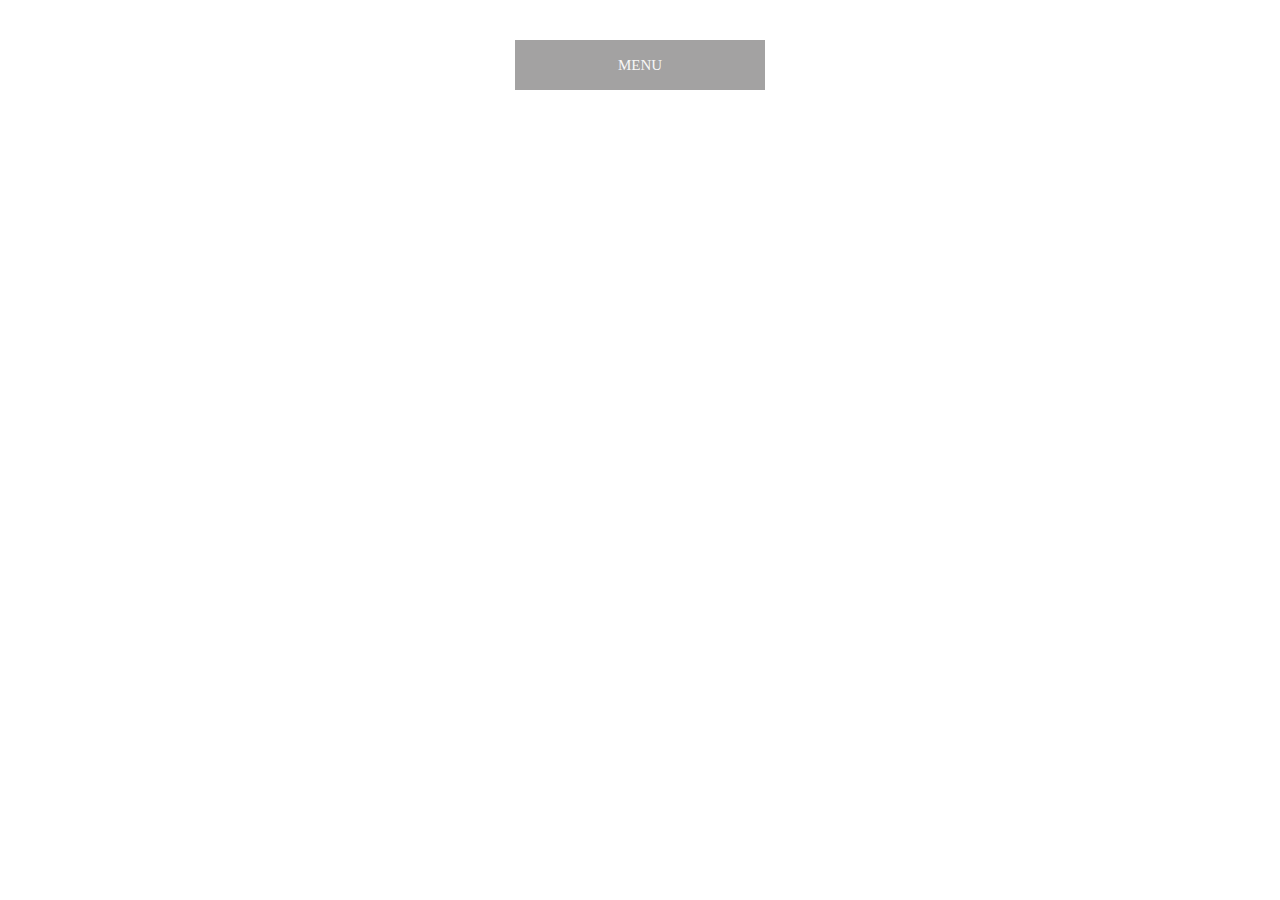
<file: animation/03-dropdown-menu/index.html>
<!DOCTYPE html>
<html lang="en">
  <head>
    <meta charset="UTF-8" />
    <meta http-equiv="X-UA-Compatible" content="IE=edge" />
    <meta name="viewport" content="width=device-width, initial-scale=1.0" />
    <title>Dropdown Menu</title>
    <link rel="stylesheet" href="style.css" />
  </head>
  <body>
    <div class="dropdown-container">
        <div class="menu-title">MENU</div>
        <ul class="dropdown-menu">
            <li>ITEM 1</li>
            <li>ITEM 2</li>
            <li>ITEM 3</li>
            <li>ITEM 4</li>
            <li>ITEM 5</li>
        </ul>
    </div>
    <script src="script.js"></script>
  </body>
</html>
</file>
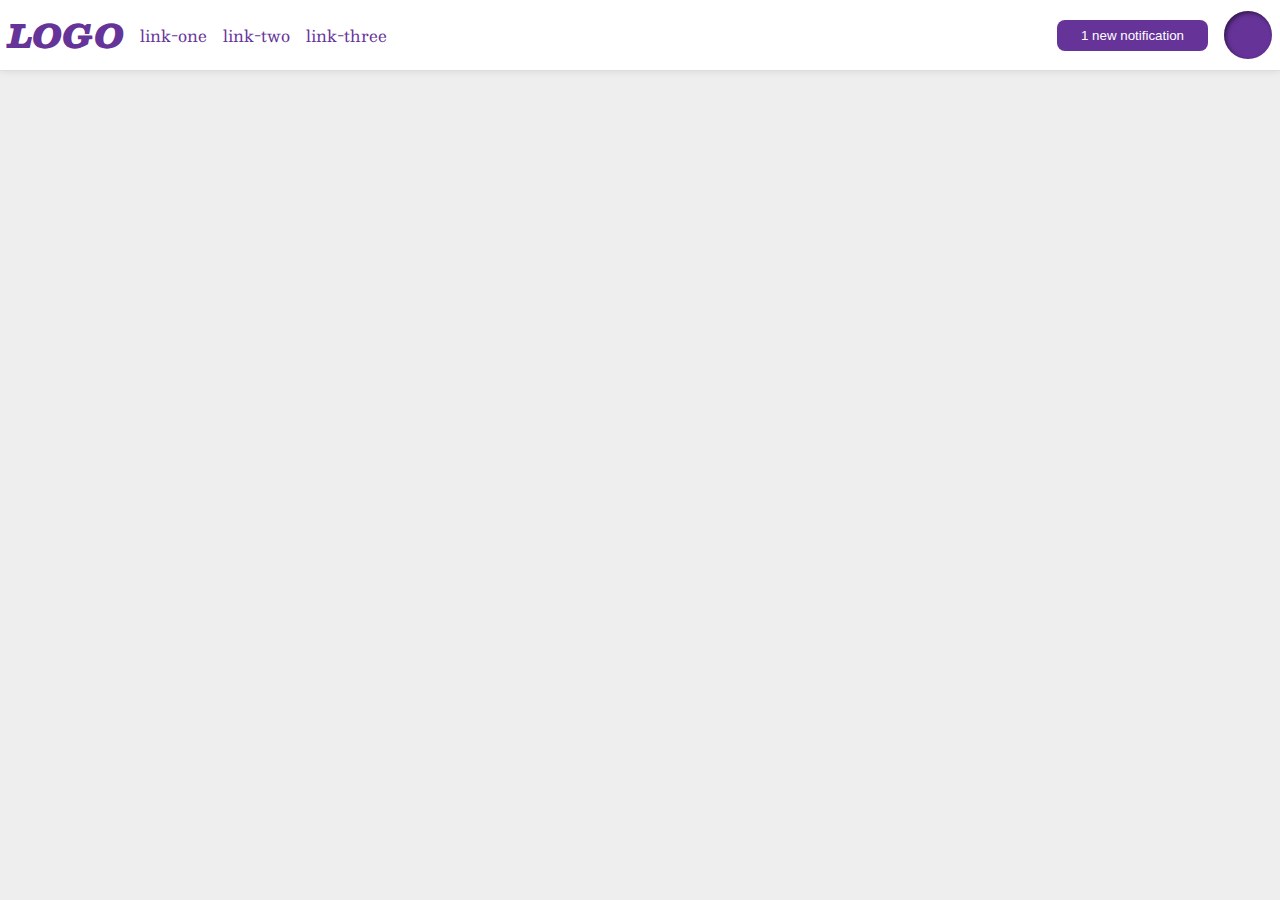
<file: flex/03-flex-header-2/index.html>
<!DOCTYPE html>
<html lang="en">
  <head>
    <meta charset="UTF-8">
    <meta http-equiv="X-UA-Compatible" content="IE=edge">
    <meta name="viewport" content="width=device-width, initial-scale=1.0">
    <title>Flex Header 2</title>
    <link rel="stylesheet" href="style.css">
  </head>
  <body>
    <div class="header">
      <div class="left">
        <div class="logo">
          LOGO
        </div>
        <ul class="links">
          <li><a href="google.com">link-one</a></li>
          <li><a href="google.com">link-two</a></li>
          <li><a href="google.com">link-three</a></li>
        </ul>
      </div>
      <div class="right">
        <button class="notifications">
          1 new notification
        </button>
        <div class="profile-image"></div>
      </div>
    </div>
  </body>
</html>
</file>
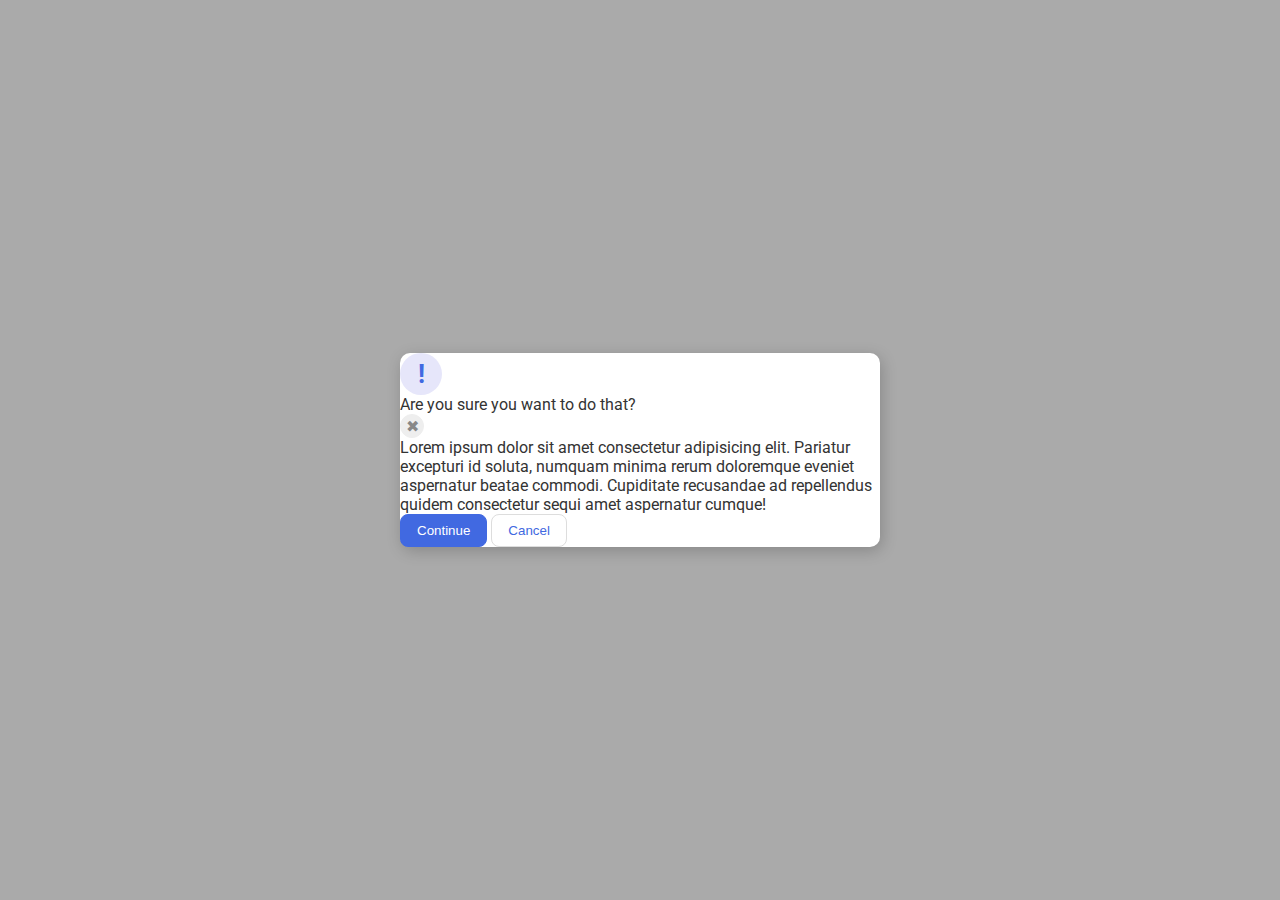
<file: flex/05-flex-modal/index.html>
<!DOCTYPE html>
<html lang="en">
  <head>
    <meta charset="UTF-8">
    <meta http-equiv="X-UA-Compatible" content="IE=edge">
    <meta name="viewport" content="width=device-width, initial-scale=1.0">
    <link rel="stylesheet" href="style.css">
    <title>Modal</title>
  </head>
  <body>
    <div class="modal">
      <div class="icon">!</div>
      <div class="header">Are you sure you want to do that?</div>
      <button class="close-button">✖</button>
      <div class="text">Lorem ipsum dolor sit amet consectetur adipisicing elit. Pariatur excepturi id soluta, numquam minima rerum doloremque eveniet aspernatur beatae commodi. Cupiditate recusandae ad repellendus quidem consectetur sequi amet aspernatur cumque!</div>
      <button class="continue">Continue</button>
      <button class="cancel">Cancel</button>
    </div>
  </body>
</html>
</file>
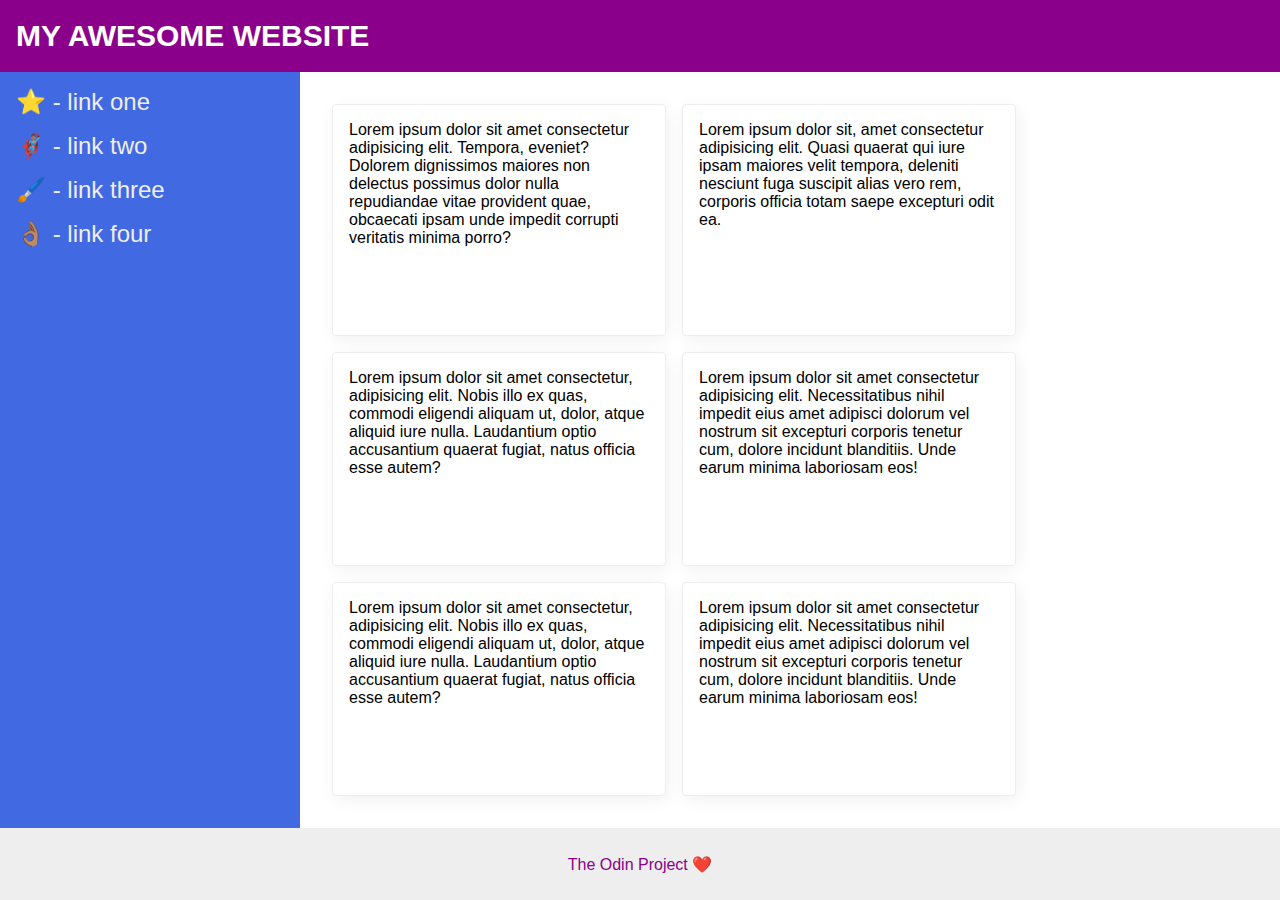
<file: flex/07-flex-layout-2/index.html>
<!DOCTYPE html>
<html lang="en">
  <head>
    <meta charset="UTF-8">
    <meta http-equiv="X-UA-Compatible" content="IE=edge">
    <meta name="viewport" content="width=device-width, initial-scale=1.0">
    <title>The Holy Grail</title>
    <link rel="stylesheet" href="style.css">
  </head>
  <body>
    <div class="header">
      MY AWESOME WEBSITE
    </div>
    <div class="main">
      <div class="sidebar">
        <ul>
          <li><a href="#">⭐ - link one</a></li>
          <li><a href="#">🦸🏽‍♂️ - link two</a></li>
          <li><a href="#">🖌️ - link three</a></li>
          <li><a href="#">👌🏽 - link four</a></li>
        </ul>
      </div>
      <div class="content">
        <div class="card">Lorem ipsum dolor sit amet consectetur adipisicing elit. Tempora, eveniet? Dolorem dignissimos maiores non delectus possimus dolor nulla repudiandae vitae provident quae, obcaecati ipsam unde impedit corrupti veritatis minima porro?</div>
        <div class="card">Lorem ipsum dolor sit, amet consectetur adipisicing elit. Quasi quaerat qui iure ipsam maiores velit tempora, deleniti nesciunt fuga suscipit alias vero rem, corporis officia totam saepe excepturi odit ea.</div>
        <div class="card">Lorem ipsum dolor sit amet consectetur, adipisicing elit. Nobis illo ex quas, commodi eligendi aliquam ut, dolor, atque aliquid iure nulla. Laudantium optio accusantium quaerat fugiat, natus officia esse autem?</div>
        <div class="card">Lorem ipsum dolor sit amet consectetur adipisicing elit. Necessitatibus nihil impedit eius amet adipisci dolorum vel nostrum sit excepturi corporis tenetur cum, dolore incidunt blanditiis. Unde earum minima laboriosam eos!</div>
        <div class="card">Lorem ipsum dolor sit amet consectetur, adipisicing elit. Nobis illo ex quas, commodi eligendi aliquam ut, dolor, atque aliquid iure nulla. Laudantium optio accusantium quaerat fugiat, natus officia esse autem?</div>
        <div class="card">Lorem ipsum dolor sit amet consectetur adipisicing elit. Necessitatibus nihil impedit eius amet adipisci dolorum vel nostrum sit excepturi corporis tenetur cum, dolore incidunt blanditiis. Unde earum minima laboriosam eos!</div>
      </div>
    </div>
    <div class="footer">
      The Odin Project ❤️
    </div>
  </body>
</html>
</file>
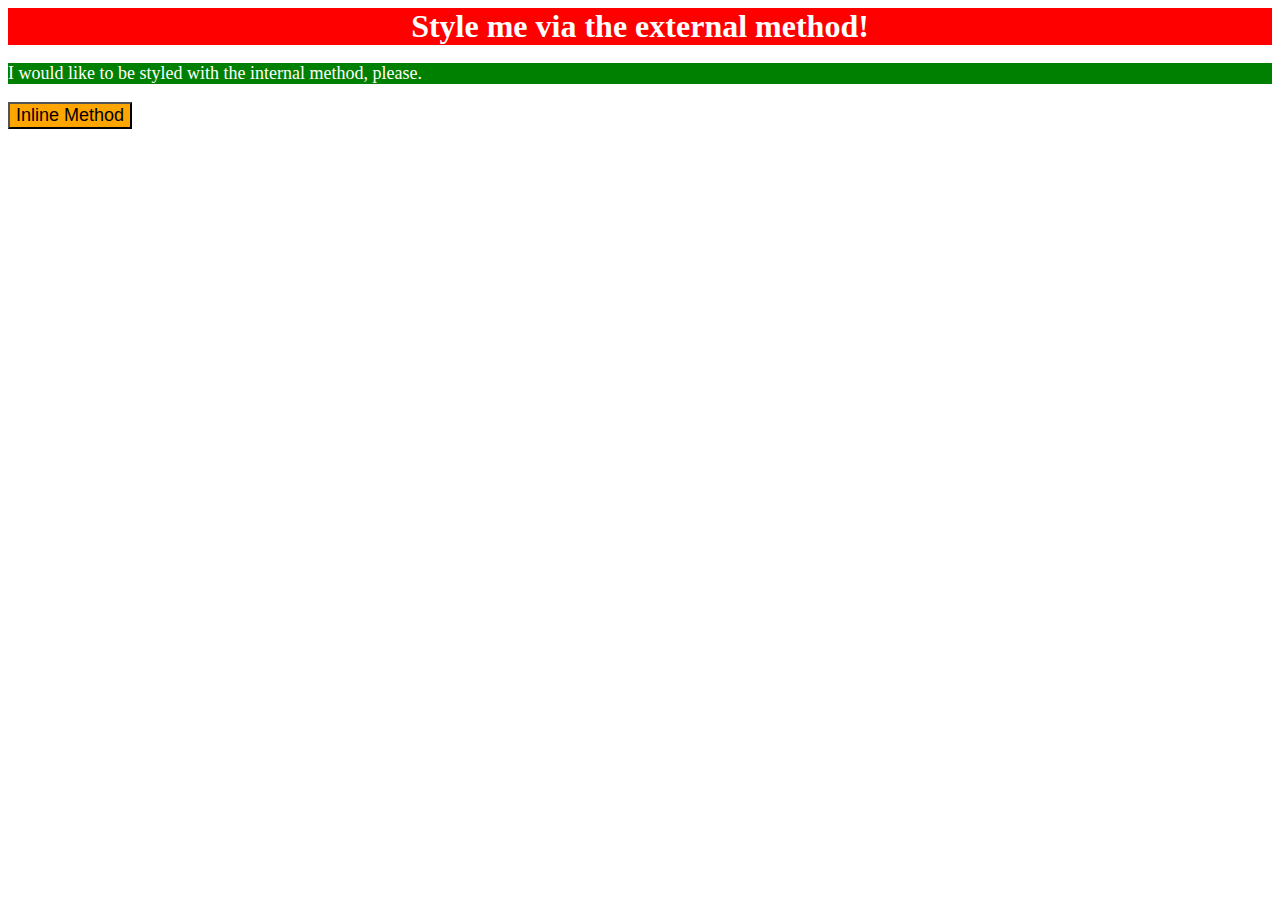
<file: foundations/01-css-methods/index.html>
<!DOCTYPE html>
<html lang="en">
  <head>
    <meta charset="UTF-8">
    <meta http-equiv="X-UA-Compatible" content="IE=edge">
    <meta name="viewport" content="width=device-width, initial-scale=1.0">
    <link rel="stylesheet" href="styles.css">
    <style>
      p {
        background-color: green;
        color: white;
        font-size: 18px;
      }
    </style>
    <title>Methods for Adding CSS</title>
  </head>
  <body>
    <div>Style me via the external method!</div>
    <p>I would like to be styled with the internal method, please.</p>
    <button style="background-color: orange; font-size: 18px;">Inline Method</button>
  </body>
</html>
</file>
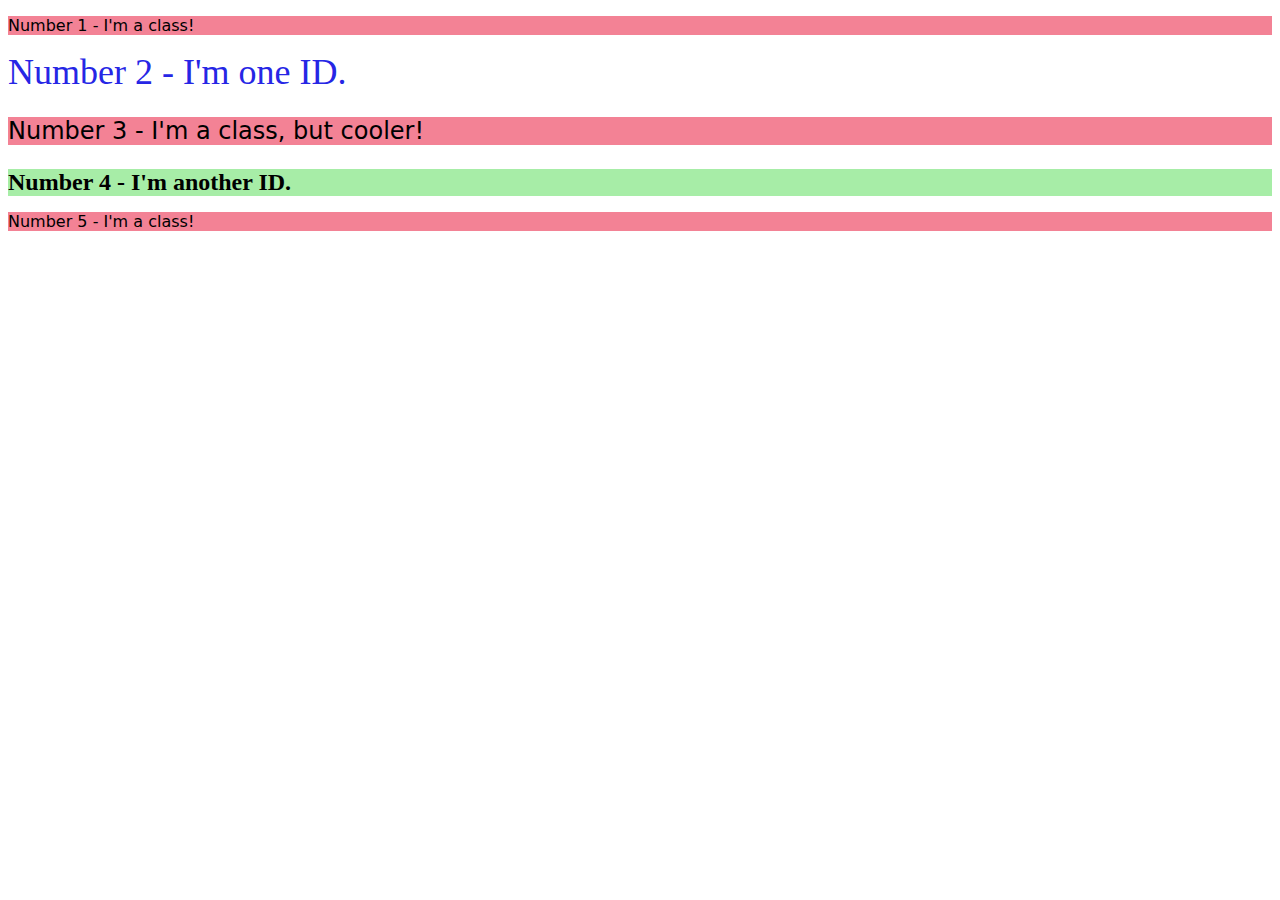
<file: foundations/02-class-id-selectors/index.html>
<!DOCTYPE html>
<html lang="en">
  <head>
    <meta charset="UTF-8">
    <meta http-equiv="X-UA-Compatible" content="IE=edge">
    <meta name="viewport" content="width=device-width, initial-scale=1.0">
    <title>Class and ID Selectors</title>
    <link rel="stylesheet" href="style.css">
  </head>
  <body>
    <p class="cool">Number 1 - I'm a class!</p>
    <div id="lone">Number 2 - I'm one ID.</div>
    <p class="cool cooler">Number 3 - I'm a class, but cooler!</p>
    <div id="wolf">Number 4 - I'm another ID.</div>
    <p class="cool">Number 5 - I'm a class!</p>
  </body>
</html>
</file>
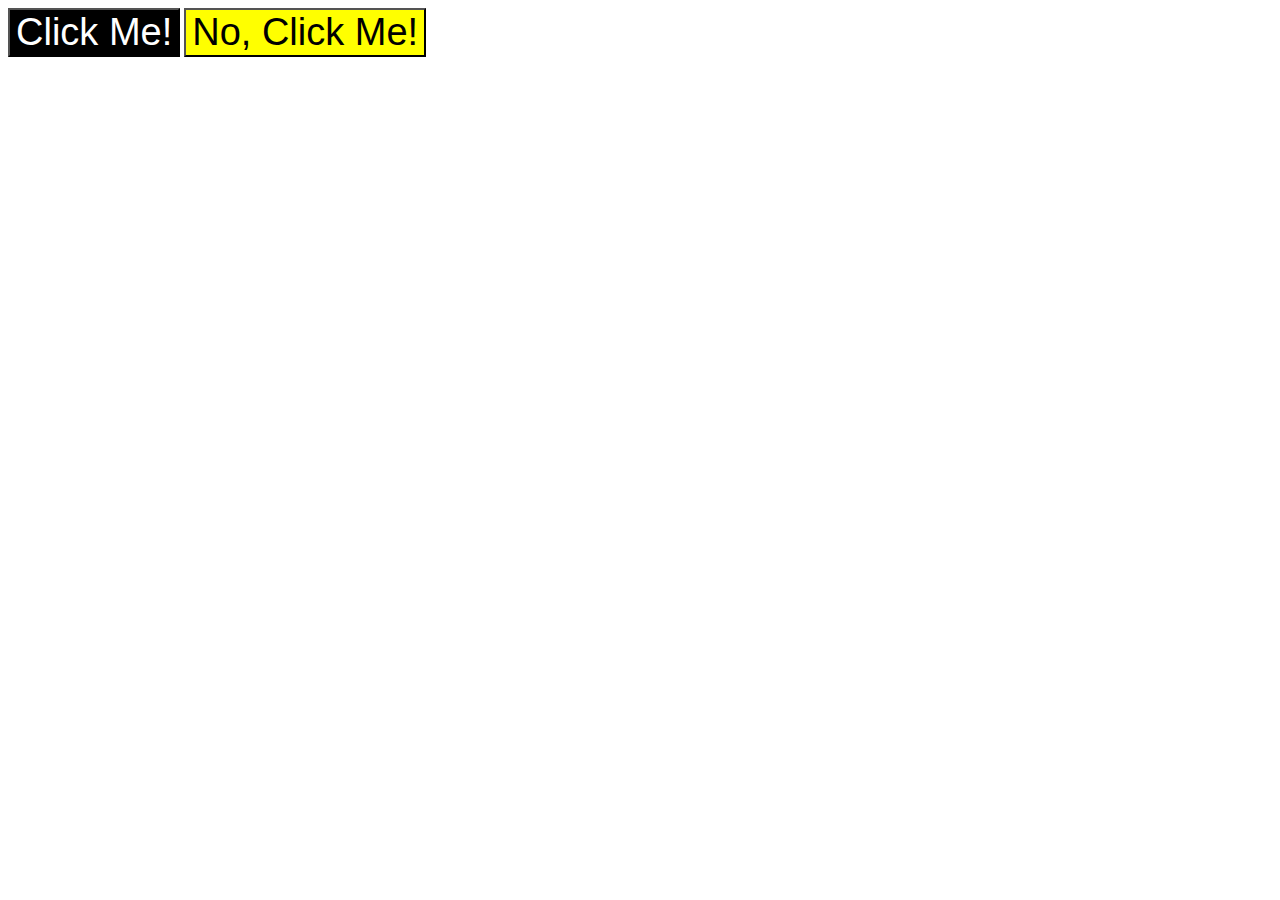
<file: foundations/03-grouping-selectors/index.html>
<!DOCTYPE html>
<html lang="en">
  <head>
    <meta charset="UTF-8">
    <meta http-equiv="X-UA-Compatible" content="IE=edge">
    <meta name="viewport" content="width=device-width, initial-scale=1.0">
    <title>Grouping Selectors</title>
    <link rel="stylesheet" href="style.css">
  </head>
  <body>
    <button class="one">Click Me!</button>
    <button class="two">No, Click Me!</button>
  </body>
</html>
</file>
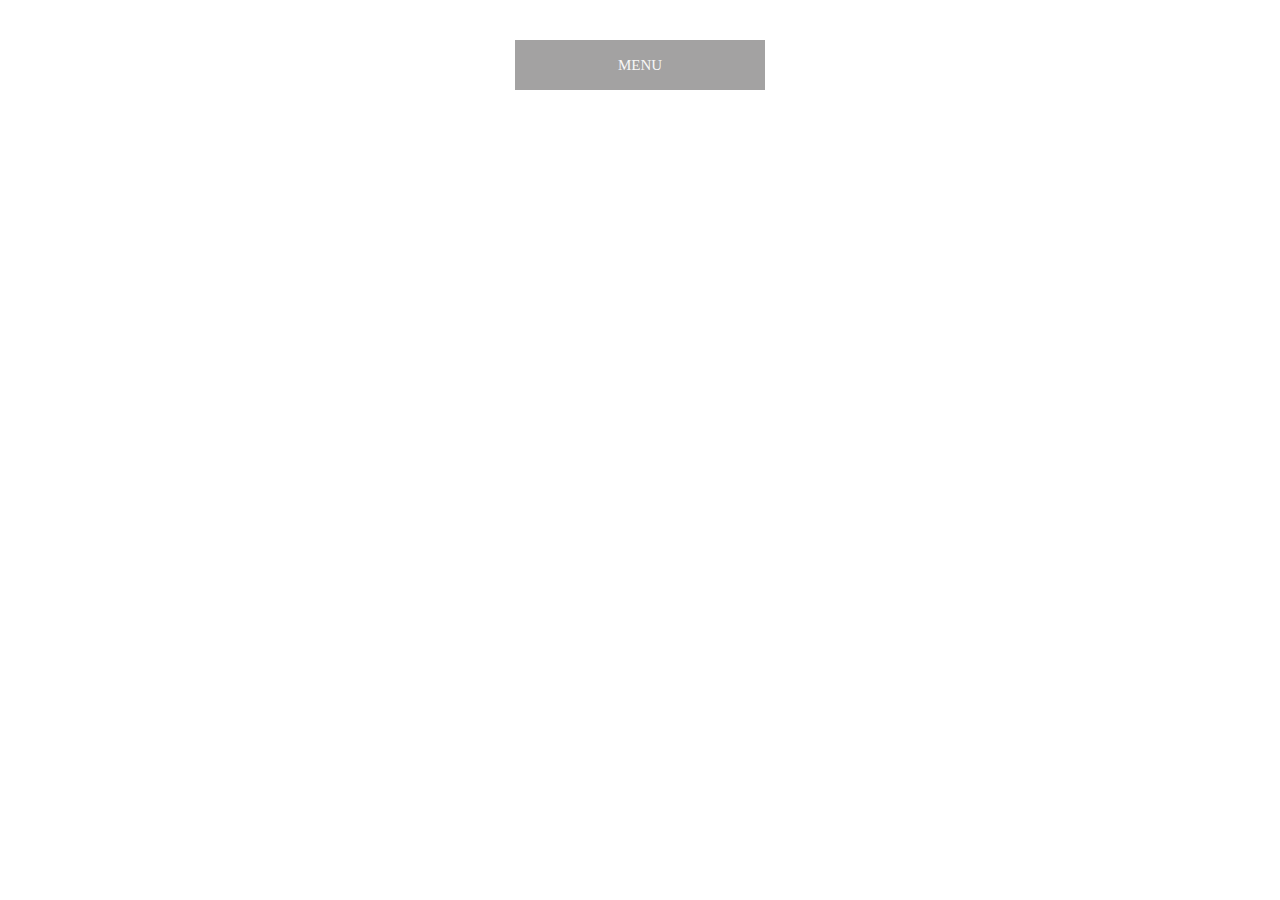
<file: animation/03-dropdown-menu/solution/solution.html>
<!DOCTYPE html>
<html lang="en">
  <head>
    <meta charset="UTF-8" />
    <meta http-equiv="X-UA-Compatible" content="IE=edge" />
    <meta name="viewport" content="width=device-width, initial-scale=1.0" />
    <title>Dropdown Menu</title>
    <link rel="stylesheet" href="solution.css" />
  </head>
  <body>
    <div class="dropdown-container">
        <div class="menu-title">MENU</div>
        <ul class="dropdown-menu">
            <li>ITEM 1</li>
            <li>ITEM 2</li>
            <li>ITEM 3</li>
            <li>ITEM 4</li>
            <li>ITEM 5</li>
        </ul>
    </div>
    <script src="solution.js"></script>
  </body>
</html>
</file>
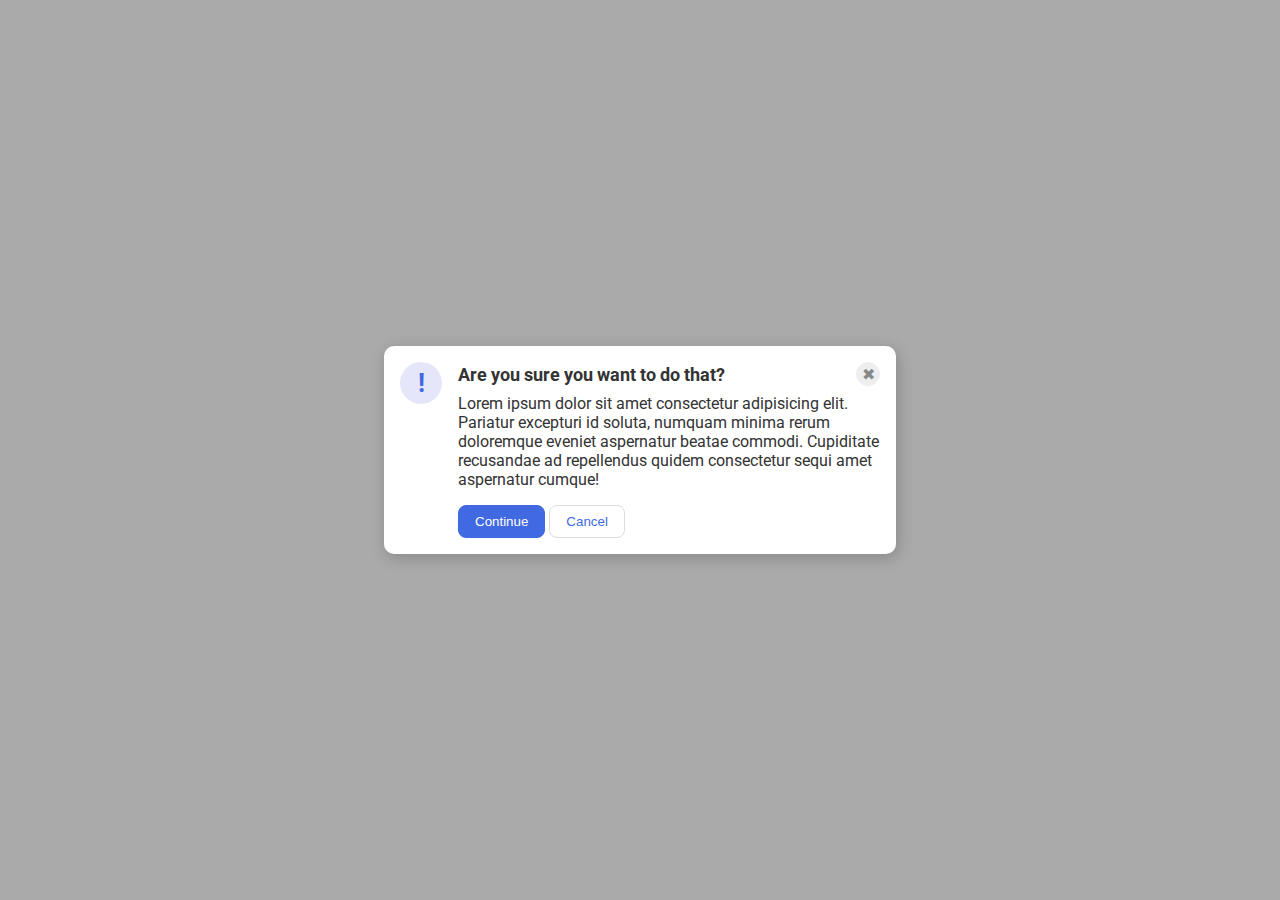
<file: flex/05-flex-modal/solution/solution.html>
<!DOCTYPE html>
<html lang="en">
  <head>
    <meta charset="UTF-8">
    <meta http-equiv="X-UA-Compatible" content="IE=edge">
    <meta name="viewport" content="width=device-width, initial-scale=1.0">
    <link rel="stylesheet" href="solution.css">
    <title>Modal</title>
  </head>
  <body>
    <div class="modal">
      <div class="icon">!</div>
      <!-- additional container used here -->
      <div class="container">
        <!-- header div was moved to encompass the close button as well -->
        <div class="header">Are you sure you want to do that?
          <button class="close-button">✖</button>
        </div>
        <div class="text">Lorem ipsum dolor sit amet consectetur adipisicing elit. Pariatur excepturi id soluta, numquam minima rerum doloremque eveniet aspernatur beatae commodi. Cupiditate recusandae ad repellendus quidem consectetur sequi amet aspernatur cumque!</div>
        <button class="continue">Continue</button>
        <button class="cancel">Cancel</button>
      </div>
    </div>
  </body>
</html>
</file>
<file: animation/03-dropdown-menu/style.css>
.dropdown-container {
  max-width: 250px;
  margin: 40px auto;
  text-align: center;
  line-height: 50px;
  font-size: 15px;
  color: rgb(247, 247, 247);
  cursor: pointer;
}

.menu-title {
  background-color: rgb(163, 162, 162);
}

.dropdown-menu {
  list-style: none;
  padding: 0;
  margin: 0;
  background-color: rgb(99, 97, 97);

  display: none;
}

ul.dropdown-menu li:hover {
  background: rgb(47, 46, 46);
}

.visible {
  display: block;
}
</file>
<file: flex/03-flex-header-2/style.css>
/* this is some magical font-importing.  
you'll learn about it later. */
@import url('https://fonts.googleapis.com/css2?family=Besley:ital,wght@0,400;1,900&display=swap');

body {
  margin: 0;
  background: #eee;
  font-family: Besley, serif;
}

.header {
  background: white;
  border-bottom: 1px solid #ddd;
  box-shadow: 0 0 8px rgba(0,0,0,.1);
  padding: 8px;
  display: flex;
  justify-content: space-between;
}

.profile-image {
  background: rebeccapurple;
  box-shadow: inset 2px 2px 4px rgba(0,0,0,.5);
  border-radius: 50%;
  width: 48px;
  height: 48px;
}

.logo {
  color: rebeccapurple;
  font-size: 32px;
  font-weight: 900;
  font-style: italic;
}

button {
  border: none;
  border-radius: 8px;
  background: rebeccapurple;
  color: white;
  padding: 8px 24px;
}

a {
  /* this removes the line under our links */
  text-decoration: none;
  color: rebeccapurple;
}

ul {
  list-style-type: none;
  display: flex;
  margin: 0;
  padding: 0;
  gap: 16px;
}

.left, .right {
  display: flex;
  gap: 16px;
  align-items: center;
}
</file>
<file: flex/05-flex-modal/style.css>
@import url('https://fonts.googleapis.com/css2?family=Roboto:wght@400;700&display=swap');

html, body {
  height: 100%;
}

body {
  font-family: Roboto, sans-serif;
  margin: 0;
  background: #aaa;
  color: #333;
  /* I'll give you this one for free lol */
  display: flex;
  align-items: center;
  justify-content: center;
}

.modal {
  background: white;
  width: 480px;
  border-radius: 10px;
  box-shadow: 2px 4px 16px rgba(0,0,0,.2);
}

.icon {
  color: royalblue;
  font-size: 26px;
  font-weight: 700;
  background: lavender;
  width: 42px;
  height: 42px;
  border-radius: 50%;
  display: flex;
  align-items: center;
  justify-content: center;
}

.close-button {
  background: #eee;
  border-radius: 50%;
  color: #888;
  font-weight: 400;
  font-size: 16px;
  height: 24px;
  width: 24px;
  display: flex;
  align-items: center;
  justify-content: center;
  border: 1px solid #eee;
  padding: 0;
}

button {
  cursor: pointer;
  padding: 8px 16px;
  border-radius: 8px;
}

button.continue {
  background: royalblue;
  border: 1px solid royalblue;
  color: white;
}

button.cancel {
  background: white;
  border: 1px solid #ddd;
  color: royalblue;
}
</file>
<file: flex/07-flex-layout-2/style.css>
body {
  font-family: -apple-system, BlinkMacSystemFont, 'Segoe UI', Roboto, Oxygen, Ubuntu, Cantarell, 'Open Sans', 'Helvetica Neue', sans-serif;
  margin: 0;
  min-height: 100vh;
  display: flex;
  flex-direction: column;
}

.header {
  height: 72px;
  background: darkmagenta;
  color: white;
  font-size: 30px;
  font-weight: bolder;
  display: flex;
  align-items: center;
  padding-left: 16px;
}

.footer {
  height: 72px;
  background: #eee;
  color: darkmagenta;
  display: flex;
  align-items: center;
  justify-content: center;
}

.sidebar {
  width: 300px;
  background: royalblue;
  box-sizing: border-box;
  flex-shrink: 0;
  padding: 16px;
}

.card {
  border: 1px solid #eee;
  box-shadow: 2px 4px 16px rgba(0,0,0,.06);
  border-radius: 4px;
  width: 300px;
  padding: 16px;
}

.main {
  display: flex;
  flex: 1;
}

.content {
  display: flex;
  flex-wrap: wrap;
  gap: 16px;
  padding: 32px;
}

ul {
  list-style: none;
  padding: 0;
  margin: 0;
  display: flex;
  flex-direction: column;
  gap: 16px;
}

a {
  text-decoration: none;
  color: #eee;
  font-size: 24px;
}
</file>
<file: foundations/01-css-methods/styles.css>
div {
    background-color: red;
    color: white;
    font-size: 32px;
    text-align: center;
    font-weight: bold;
}
</file>
<file: foundations/02-class-id-selectors/style.css>
.cool {
    background-color: rgb(243, 130, 149);
    font-family: Verdana, "DejaVu Sans", sans-serif;
}

.cooler {
    font-size: 24px;
}

#lone {
    color: rgb(38, 38, 229);
    font-size: 36px;
}

#wolf {
    background-color: rgb(167, 237, 167);
    font-size: 24px;
    font-weight: 900;
}
</file>
<file: foundations/03-grouping-selectors/style.css>
.one,
.two {
    font-size: 38px;
    font-family: Helvetica, "Times New Roman", sans-serif;
}

.one {
    background-color: hwb(0 0% 100%);
    color: rgb(255, 255, 255);
}

.two {
    background-color: hsl(60, 100%, 50%);
}
</file>
<file: animation/03-dropdown-menu/solution/solution.css>
.dropdown-container {
  max-width: 250px;
  margin: 40px auto;
  text-align: center;
  line-height: 50px;
  font-size: 15px;
  color: rgb(247, 247, 247);
  cursor: pointer;
}

.menu-title {
  background-color: rgb(163, 162, 162);
}

.dropdown-menu {
  list-style: none;
  padding: 0;
  margin: 0;
  background-color: rgb(99, 97, 97);

  display: none;
}

ul.dropdown-menu li:hover {
  background: rgb(47, 46, 46);
}

.visible {
  display: block;
}

/* SOLUTION */

.visible {
  animation: expand 500ms ease-in-out;
  transform-origin: top;
}

@keyframes expand {
  0% {
    transform: scaleY(0);
  }

  70% {
    transform: scaleY(1.1);
  }
  
  100% {
    transform: scaleY(1);
  }
}
</file>
<file: flex/05-flex-modal/solution/solution.css>
@import url('https://fonts.googleapis.com/css2?family=Roboto:wght@400;700&display=swap');

html, body {
  height: 100%;
}

body {
  font-family: Roboto, sans-serif;
  margin: 0;
  background: #aaa;
  color: #333;
  /* I'll give you this one for free */
  display: flex;
  align-items: center;
  justify-content: center;
}

.modal {
  background: white;
  width: 480px;
  border-radius: 10px;
  box-shadow: 2px 4px 16px rgba(0,0,0,.2);
}

.icon {
  color: royalblue;
  font-size: 26px;
  font-weight: 700;
  background: lavender;
  width: 42px;
  height: 42px;
  border-radius: 50%;
  display: flex;
  align-items: center;
  justify-content: center;
}

.close-button {
  background: #eee;
  border-radius: 50%;
  color: #888;
  font-weight: 400;
  font-size: 16px;
  height: 24px;
  width: 24px;
  display: flex;
  align-items: center;
  justify-content: center;
  border: 1px solid #eee;
  padding: 0;
}

button {
  cursor: pointer;
  padding: 8px 16px;
  border-radius: 8px;
}

button.continue {
  background: royalblue;
  border: 1px solid royalblue;
  color: white;
}

button.cancel {
  background: white;
  border: 1px solid #ddd;
  color: royalblue;
}

/* SOLUTION: */

.modal {
  display: flex;
  gap: 16px;
  padding: 16px;
}

.icon {
  /* this keeps the icon from getting smashed by the text */
  flex-shrink: 0;
}
/* header container should be wrapped around the button element as well in order for flex style to work */
.header {
  display: flex;
  align-items: center;
  justify-content: space-between;
  font-size: 18px;
  font-weight: 700;
  margin-bottom: 8px;
}

.text {
  margin-bottom: 16px;
}
</file>
